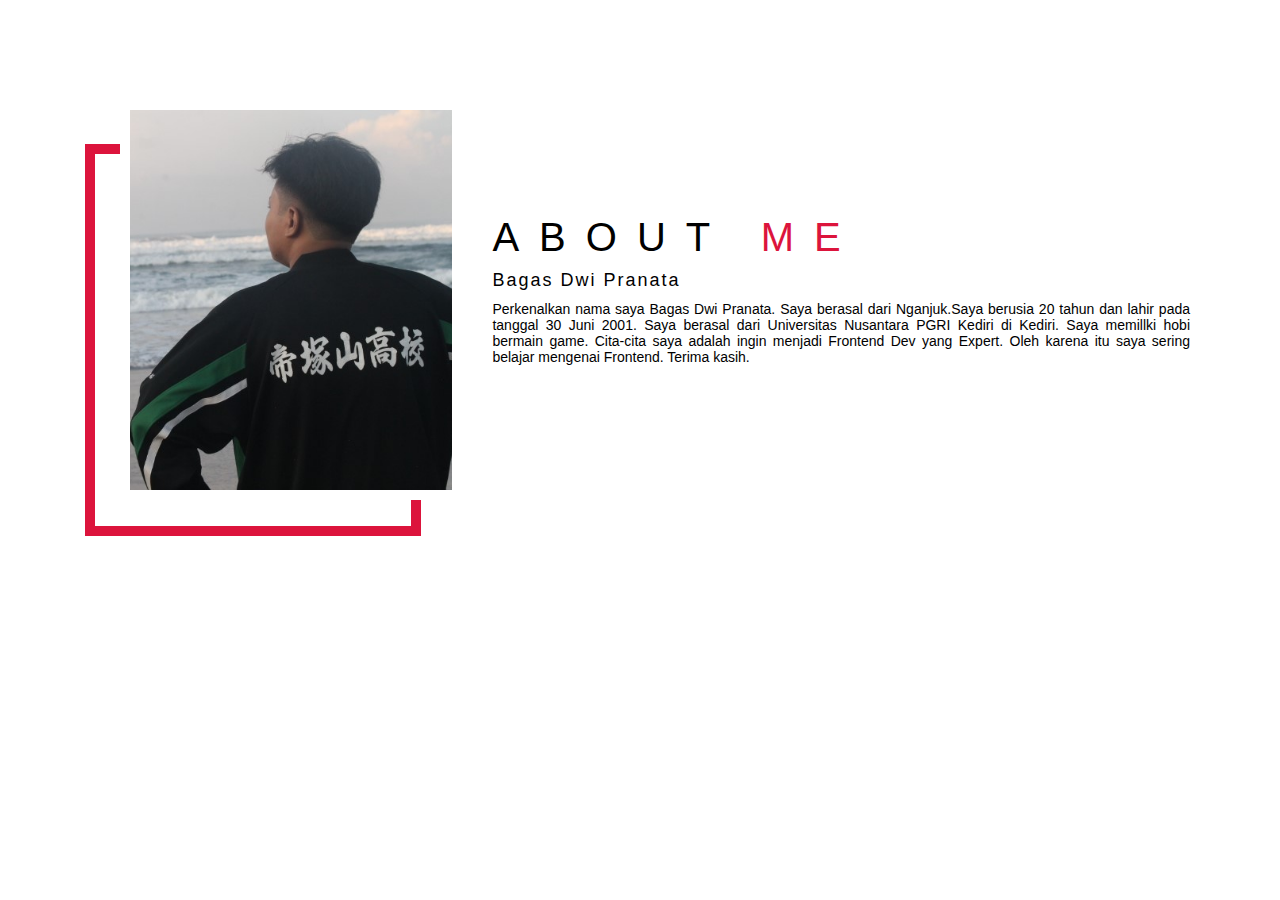
<file: index.html>
<!DOCTYPE html>
<html lang="en">
<head>
     <meta charset="UTF-8">
     <meta http-equiv="X-UA-Compatible" content="IE=edge">
     <meta name="viewport" content="width=device-width, initial-scale=1.0">
     <link rel="stylesheet" href="style.css">
     <title>Workshop HTML & CSS</title>
</head>
<body>
     <section id="about">
          <div class="about container">
              <div class="col-left">
                  <div class="about-img">
                      <img src="profil.jpg" alt="img">
                  </div>
              </div>
              <div class="col-right">
                  <h1 class="section-title">About <span>Me</span></h1>
                  <h2>Bagas Dwi Pranata</h2>
                  <p>Perkenalkan nama saya Bagas Dwi Pranata. Saya berasal dari Nganjuk.Saya berusia 20 tahun dan lahir pada tanggal 30 Juni 2001. Saya berasal dari Universitas Nusantara PGRI Kediri di Kediri. Saya memillki hobi bermain game. Cita-cita saya adalah ingin menjadi Frontend Dev yang Expert. Oleh karena itu saya sering belajar mengenai Frontend. Terima kasih.</p>
              </div>
          </div>
      </section>
</body>
</html>
</file>
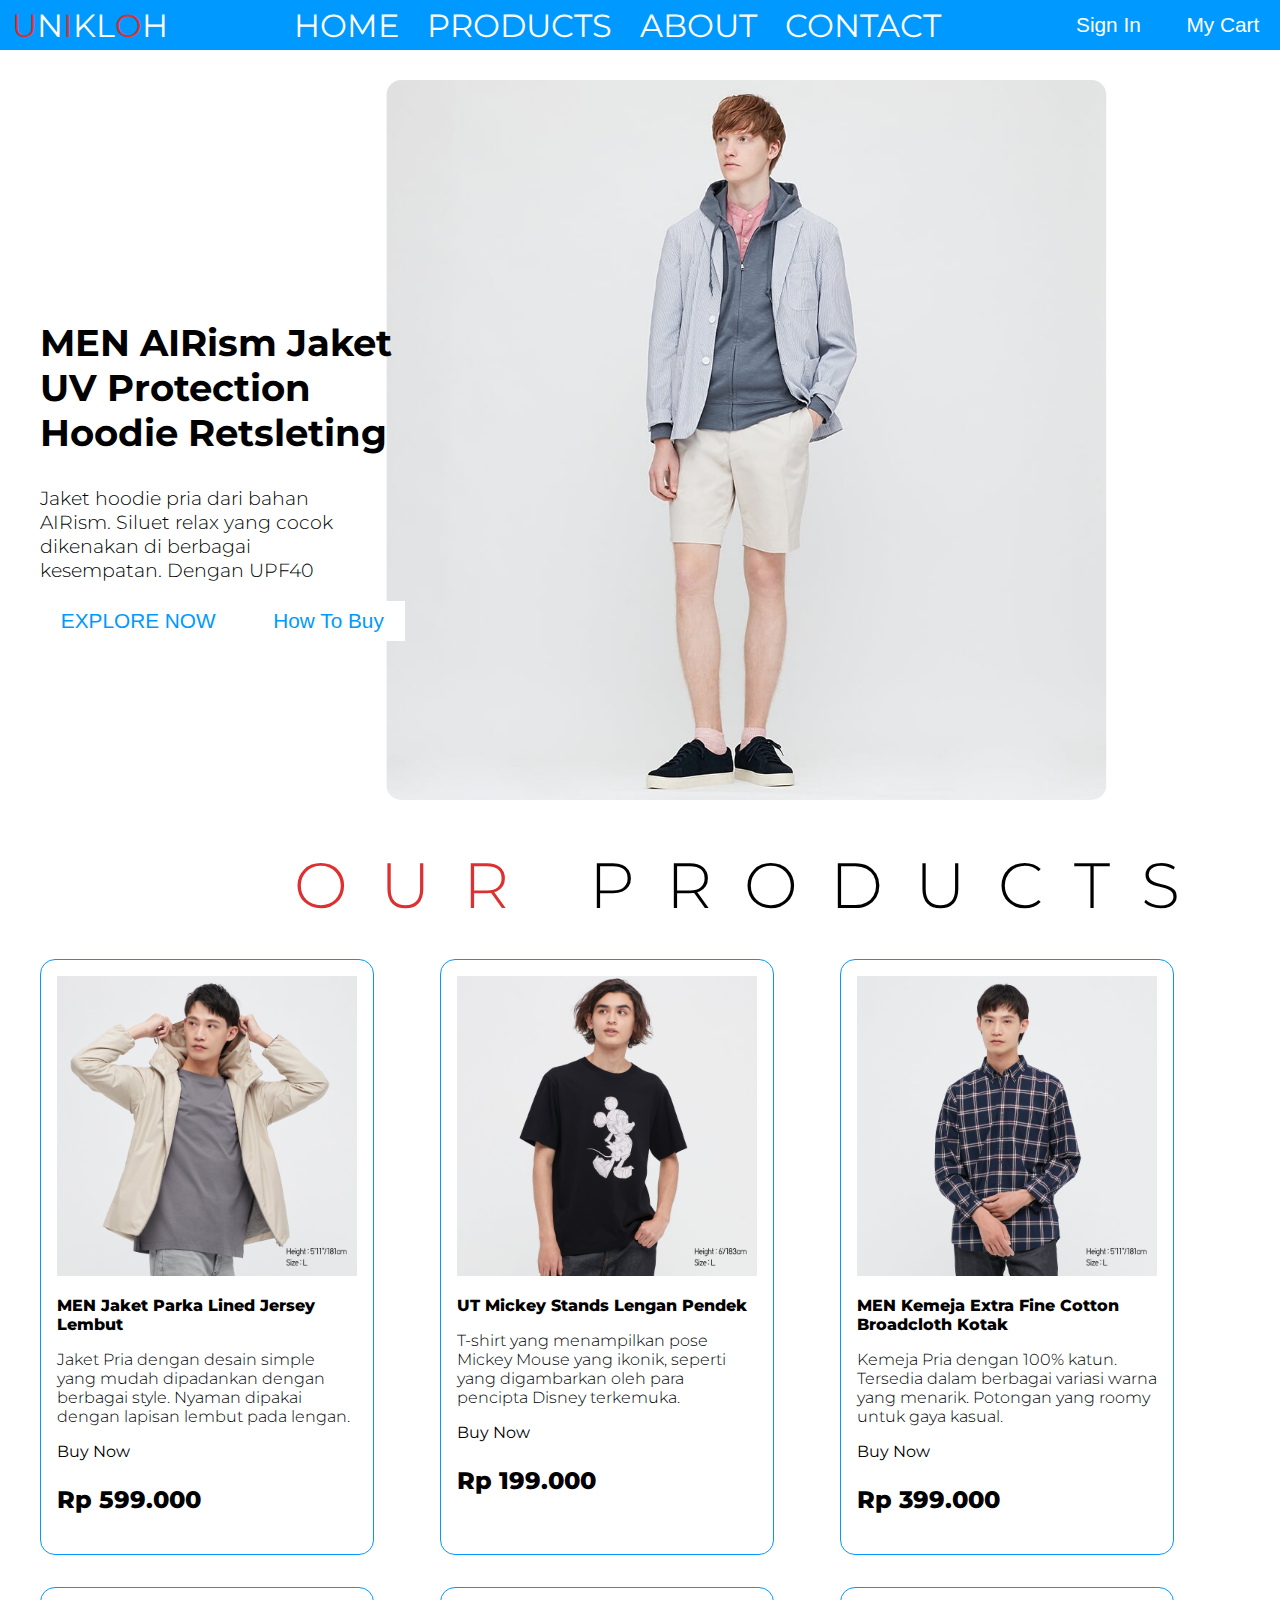
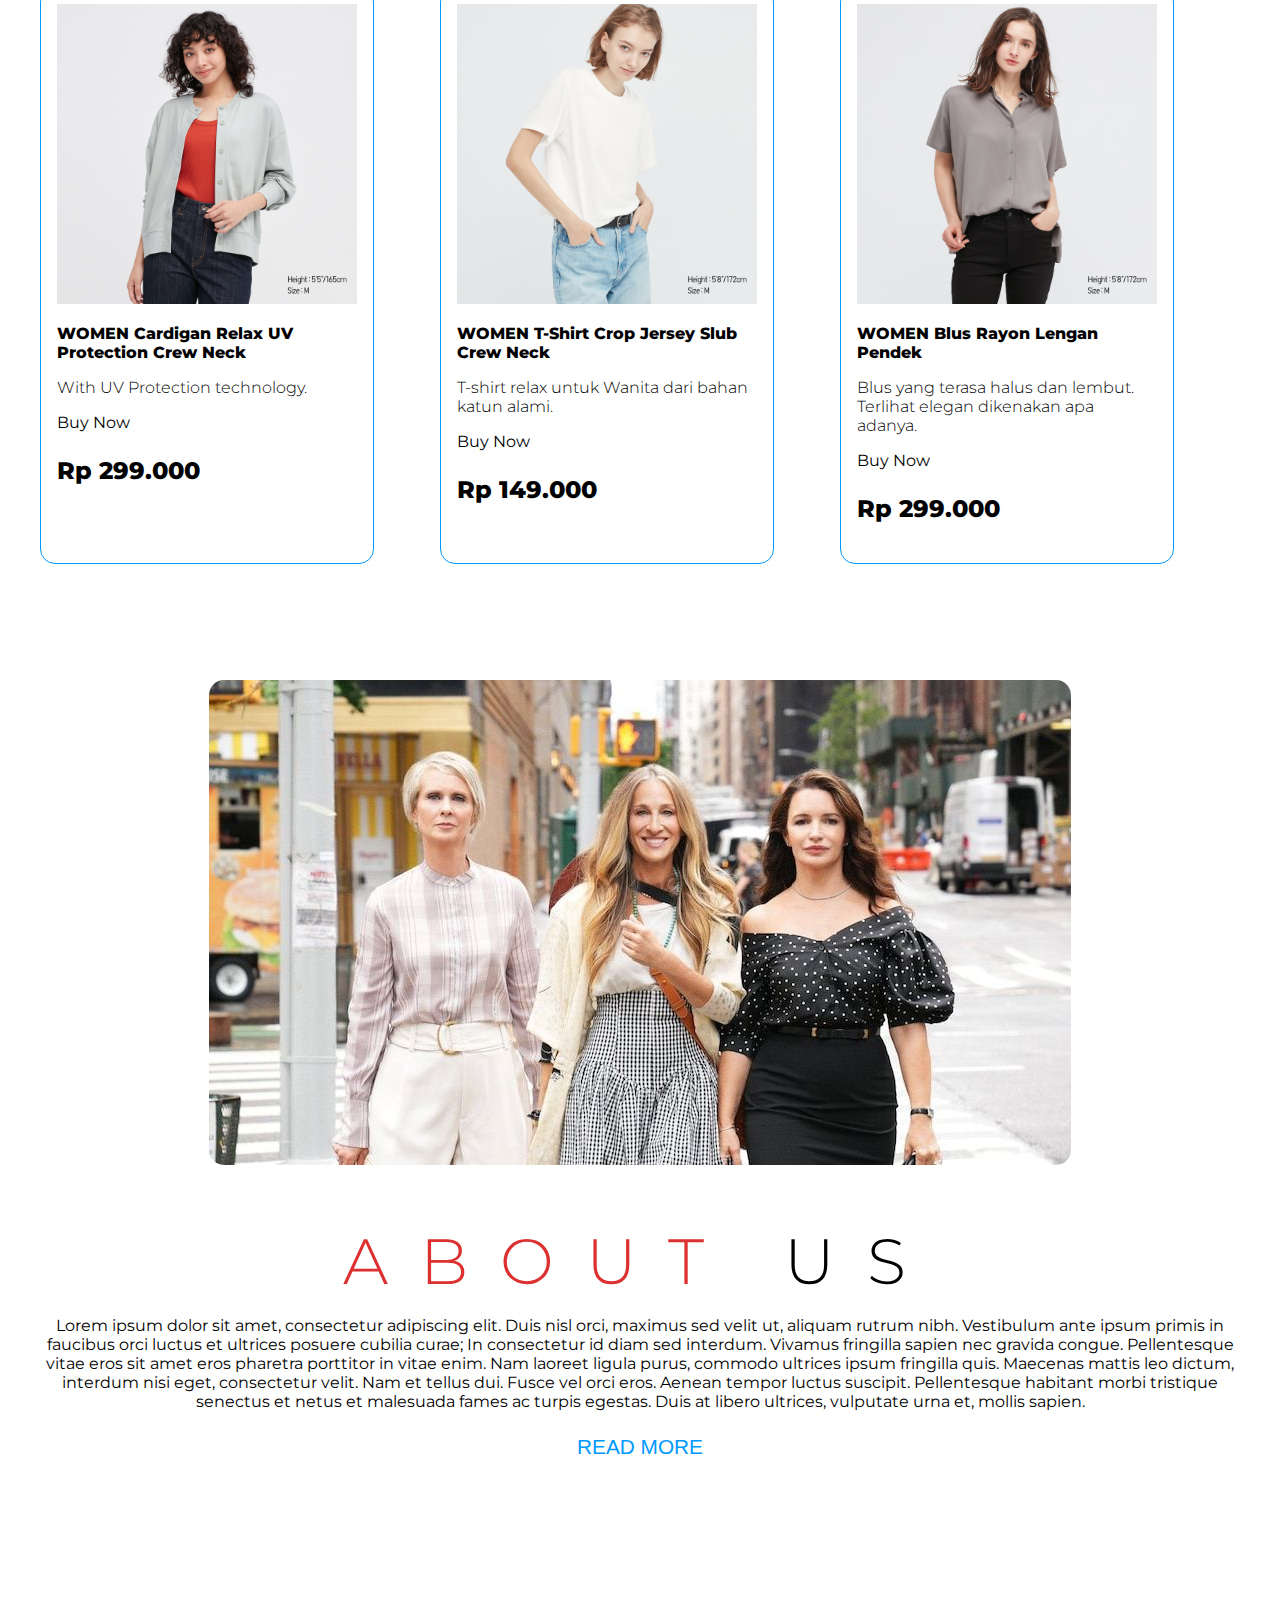
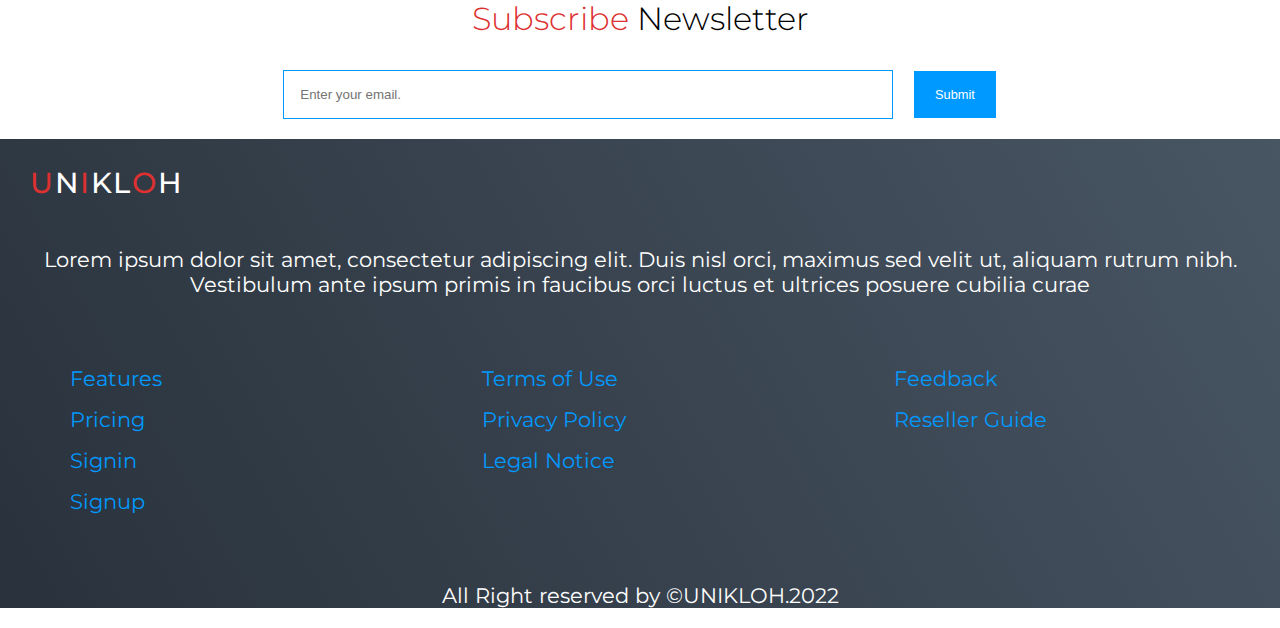
<file: SASS/index.html>
<!DOCTYPE html>
<html lang="en">
  <head>
    <meta charset="UTF-8" />
    <meta http-equiv="X-UA-Compatible" content="IE=edge" />
    <meta name="viewport" content="width=device-width, initial-scale=1.0" />
    <link rel="stylesheet" href="style.scss">
    <link rel="stylesheet" href="style.css">
    <title>SASS -Assignment</title>
  </head>
  <body>
    <!-- Navbar -->
    <nav class="brand">
      <a href=""><span>U</span>N<span>I</span>KL<span>O</span>H</a>
      <ul>
        <li><a href="">Home</a></li>
        <li><a href="">Products</a></li>
        <li><a href="">About</a></li>
        <li><a href="">Contact</a></li>
      </ul>
      <div>
        <button>Sign In</button>
        <button>My Cart</button>
      </div>
    </nav>

    <!-- Jumbotron -->
    <div class="container">
      <div class="col-right">
        <h2>MEN AIRism Jaket UV Protection Hoodie Retsleting</h2>
        <p>
          Jaket hoodie pria dari bahan AIRism. Siluet relax yang cocok dikenakan
          di berbagai kesempatan. Dengan UPF40
        </p>
        <div>
          <button>EXPLORE NOW</button>
          <button>How To Buy</button>
        </div>
      </div>
      <img src="./assets/jumbotron.jpg" alt="MEN AIRism" />
    </div>

    <!-- Products -->
    <div class="product section-title">
      <h2><span>Our</span> Products</h2>

      <!-- Card -->
      <div class="card">
        <img src="./assets/men1.jpg" alt="men-1" />
        <h3>MEN Jaket Parka Lined Jersey Lembut</h3>
        <p>
          Jaket Pria dengan desain simple yang mudah dipadankan dengan berbagai
          style. Nyaman dipakai dengan lapisan lembut pada lengan.
        </p>
        <div>
          <a>Buy Now</a>
          <p>Rp 599.000</p>
        </div>
      </div>
      <div class="card">
        <img src="./assets/men2.jpg" alt="men-1" />
        <h3>UT Mickey Stands Lengan Pendek</h3>
        <p>
          T-shirt yang menampilkan pose Mickey Mouse yang ikonik, seperti yang
          digambarkan oleh para pencipta Disney terkemuka.
        </p>
        <div>
          <a>Buy Now</a>
          <p>Rp 199.000</p>
        </div>
      </div>
      <div class="card">
        <img src="./assets/men3.jpg" alt="men-1" />
        <h3>MEN Kemeja Extra Fine Cotton Broadcloth Kotak</h3>
        <p>
          Kemeja Pria dengan 100% katun. Tersedia dalam berbagai variasi warna
          yang menarik. Potongan yang roomy untuk gaya kasual.
        </p>
        <div>
          <a>Buy Now</a>
          <p>Rp 399.000</p>
        </div>
      </div>

      <div class="card">
        <img src="./assets/women1.jpg" alt="women-1" />
        <h3>WOMEN Cardigan Relax UV Protection Crew Neck</h3>
        <p>With UV Protection technology.</p>
        <div>
          <a>Buy Now</a>
          <p>Rp 299.000</p>
        </div>
      </div>
      <div class="card">
        <img src="./assets/women2.jpg" alt="women-1" />
        <h3>WOMEN T-Shirt Crop Jersey Slub Crew Neck</h3>
        <p>T-shirt relax untuk Wanita dari bahan katun alami.</p>
        <div>
          <a>Buy Now</a>
          <p>Rp 149.000</p>
        </div>
      </div>
      <div class="card">
        <img src="./assets/women3.jpg" alt="women-1" />
        <h3>WOMEN Blus Rayon Lengan Pendek</h3>
        <p>
          Blus yang terasa halus dan lembut. Terlihat elegan dikenakan apa
          adanya.
        </p>
        <div>
          <a>Buy Now</a>
          <p>Rp 299.000</p>
        </div>
      </div>
    </div>

    <!-- About -->
    <div id="about">
      <img src="./assets/about.jpeg" alt="about" />
      <div class="section-title">
        <h2><span>About</span> Us</h2>
        <p>
          Lorem ipsum dolor sit amet, consectetur adipiscing elit. Duis nisl
          orci, maximus sed velit ut, aliquam rutrum nibh. Vestibulum ante ipsum
          primis in faucibus orci luctus et ultrices posuere cubilia curae; In
          consectetur id diam sed interdum. Vivamus fringilla sapien nec gravida
          congue. Pellentesque vitae eros sit amet eros pharetra porttitor in
          vitae enim. Nam laoreet ligula purus, commodo ultrices ipsum fringilla
          quis. Maecenas mattis leo dictum, interdum nisi eget, consectetur
          velit. Nam et tellus dui. Fusce vel orci eros. Aenean tempor luctus
          suscipit. Pellentesque habitant morbi tristique senectus et netus et
          malesuada fames ac turpis egestas. Duis at libero ultrices, vulputate
          urna et, mollis sapien.
        </p>
        <button>READ MORE</button>
      </div>
    </div>

    <!-- Contact -->
    <div id="contact">
      <div class="contact">
        <h3><span>Subscribe</span> Newsletter</h3>
        <form>
          <input type="text" placeholder="Enter your email." />
          <input type="submit" />
        </form>
      </div>
    </div>

    <!-- Footer -->
    <footer id="footer">
      <div>
        <h2><span>U</span>N<span>I</span>KL<span>O</span>H</h2>
        <p>
          Lorem ipsum dolor sit amet, consectetur adipiscing elit. Duis nisl
          orci, maximus sed velit ut, aliquam rutrum nibh. Vestibulum ante ipsum
          primis in faucibus orci luctus et ultrices posuere cubilia curae
        </p>
        <ul>
          <li><a href="#">Features</a></li>
          <li><a href="#">Pricing</a></li>
          <li><a href="#">Signin</a></li>
          <li><a href="#">Signup</a></li>
        </ul>
        <ul>
          <li><a href="#">Terms of Use</a></li>
          <li><a href="#">Privacy Policy</a></li>
          <li><a href="#">Legal Notice</a></li>
        </ul>
        <ul>
          <li><a href="#">Feedback</a></li>
          <li><a href="#">Reseller Guide</a></li>
        </ul>
      </div>
      <p>All Right reserved by &copy;UNIKLOH.2022</p>
    </footer>
  </body>
</html>
</file>
<file: style.css>
@import url('https://fonts.googleapis.com/css?family=Montserrat:300,400,700&display=swap');
* {
   margin: 0;
   padding: 0;
   box-sizing: border-box;
}

html {
   font-size: 10px;
   font-family: sans-serif;
}

a{
    text-decoration: none;
}

.container{
    display: flex;
    align-items: center;
    justify-content: center;
}

img{
    height: 100%;
    width: 100%;
    object-fit: cover;
}

p{
    color: black;
    font-size: 1.4rem;
    margin-top: 5px;
}

.section-title{
    font-size: 4rem;
    font-weight: 300;
    color: black;
    margin-bottom: 10px;
    text-transform: uppercase;
    letter-spacing: 2rem;
    text-align: center;
}
.section-title span{
    color: crimson;
}

#about .about{
   flex-direction: column-reverse;
   text-align: center;
   max-width: 1200px;
   margin: 0 auto;
   padding: 100px 20px;
}
#about .col-left{
   width: 250px;
   height: 360px;
}
#about .col-right{
   width: 100%;
}
#about .col-right h2{
   font-size: 1.8rem;
   font-weight: 500;
   letter-spacing: .2rem;
   margin-bottom: 10px;
}
#about .col-right p{
   margin-bottom: 20px;
   text-align: justify;
}
#about .col-left .about-img{
   height: 100%;
   width: 100%;
   position: relative;
   border: 10px solid white;
}
#about .col-left .about-img::after{
   content: '';
   position: absolute;
   left: -33px;
   top: 19px;
   height: 98%;
   width: 98%;
   border: 7px solid crimson;
   z-index: -1;
}

@media only screen and (min-width: 768px){
   h1 .section-title{
      font-size: 6rem;
   }

   #hero h1{
      font-size: 7rem;
   }
   #about .about{
      flex-direction: row;
   }
   #about .col-left{
      width: 600px;
      height: 400px;
      padding-left: 60px;
   }
   #about .about .col-left .about-img::after{
      left: -45px;
      top: 34px;
      height: 98%;
      width: 98%;
      border: 10px solid crimson;
   }
   #about .col-right{
      text-align: left;
      padding: 30px;
   }
   #about .col-right h1{
      text-align: left;
   }
}
</file>
<file: SASS/style.css>
@import url("https://fonts.googleapis.com/css?family=Montserrat:300,400,700&display=swap");
body {
  margin: 0;
  padding: 0;
  -webkit-box-sizing: border-box;
          box-sizing: border-box;
  font-family: 'Montserrat', sans-serif;
}

.brand a {
  font-size: 2rem;
  color: #fff;
}

.brand a span {
  color: #dd3131;
}

nav {
  display: -webkit-box;
  display: -ms-flexbox;
  display: flex;
  -webkit-box-align: center;
      -ms-flex-align: center;
          align-items: center;
  -webkit-box-pack: justify;
      -ms-flex-pack: justify;
          justify-content: space-between;
  background-color: #0099ff;
  height: 50px;
}

nav ul {
  margin: 0;
  padding: 0;
  list-style: none;
  text-transform: uppercase;
}

nav li {
  display: inline-block;
}

nav a {
  display: block;
  padding: 6px 12px;
  text-decoration: none;
}

nav button {
  background: none;
  color: #ffff;
  border: none;
  font-size: 1.3rem;
  padding: .5rem 1.3rem;
  cursor: pointer;
}

.container {
  width: 1200px;
  min-height: 300px;
  height: 55vh;
  margin: auto;
  margin-bottom: 8rem;
  -webkit-box-sizing: border-box;
          box-sizing: border-box;
}

.container div {
  display: block;
  min-width: 300px;
  width: 500px;
  margin-top: 30vh;
}

.container div h2 {
  width: 400px;
  font-size: 2.3rem;
}

.container div p {
  font-weight: 300;
  font-size: 1.2rem;
  width: 300px;
}

.container div div {
  display: -webkit-box;
  display: -ms-flexbox;
  display: flex;
  gap: 1rem;
  margin: 0;
}

.container div div button {
  background: none;
  color: #0099ff;
  border: none;
  font-size: 1.3rem;
  padding: .5rem 1.3rem;
  cursor: pointer;
}

.container div div button:nth-child(2) {
  background-color: #fff;
}

.container img {
  height: 80vh;
  min-height: 50vh;
  position: absolute;
  top: 5rem;
  right: 40%;
  -webkit-transform: translateX(47%);
          transform: translateX(47%);
  z-index: -1;
  border-radius: 15px;
}

.product {
  width: 1200px;
  margin: auto;
  margin-top: 25px;
  display: -ms-grid;
  display: grid;
  -ms-grid-columns: auto auto auto;
      grid-template-columns: auto auto auto;
}

.product h2 {
  font-size: 4rem;
  font-weight: 300;
  color: black;
  margin-bottom: 25px;
  text-transform: uppercase;
  letter-spacing: 2rem;
  text-align: center;
  position: absolute;
  -webkit-transform: translateY(-150px);
          transform: translateY(-150px);
  left: 23%;
}

.product h2 span {
  color: #dd3131;
}

.product img {
  width: 300px;
}

.product .card {
  border-radius: 15px;
  width: 300px;
  border: 1px solid #0099ff;
  margin: 1rem 0;
  padding: 1rem;
}

.product .card h3 {
  font-weight: 800;
  font-size: 1rem;
}

.product .card p {
  font-weight: 300;
}

.product .card div p {
  font-weight: 800;
  font-size: 1.5rem;
}

#about {
  -webkit-box-orient: vertical;
  -webkit-box-direction: reverse;
      -ms-flex-direction: column-reverse;
          flex-direction: column-reverse;
  text-align: center;
  max-width: 1200px;
  margin: 0 auto;
  padding: 100px 20px;
}

#about button {
  background: none;
  color: #0099ff;
  border: none;
  font-size: 1.3rem;
  padding: .5rem 1.3rem;
  cursor: pointer;
}

#about img {
  border-radius: 15px;
}

#about h2 {
  font-size: 4rem;
  font-weight: 300;
  color: black;
  margin-bottom: 10px;
  text-transform: uppercase;
  letter-spacing: 2rem;
  text-align: center;
}

#about h2 span {
  color: #dd3131;
}

#about .col-left {
  width: 250px;
  height: 360px;
}

#about .col-right {
  width: 100%;
}

#about .col-right h2 {
  font-size: 1.8rem;
  font-weight: 500;
  letter-spacing: .2rem;
  margin-bottom: 10px;
}

#about .col-right p {
  margin-bottom: 20px;
  text-align: justify;
}

#contact .contact {
  -webkit-box-orient: vertical;
  -webkit-box-direction: normal;
      -ms-flex-direction: column;
          flex-direction: column;
  max-width: 1200px;
  margin: 0 auto;
  margin-bottom: 20px;
  text-align: center;
}

#contact .contact span {
  color: #dd3131;
}

#contact .contact h3 {
  font-size: 2rem;
  font-weight: 300;
}

#contact .contact form {
  min-width: 300px;
  margin: auto;
  width: 60%;
}

#contact .contact form input[type="text"] {
  padding: 1rem;
  margin-right: 1rem;
  outline: none;
  border: 1px solid #0099ff;
  width: 80%;
}

#contact .contact form input[type="submit"] {
  background: #0099ff;
  border: none;
  color: #ffff;
  font-size: .8rem;
  padding: 1rem 1.3rem;
  border: 1px solid #ffff;
  cursor: pointer;
}

#footer {
  background-image: linear-gradient(60deg, #29323c 0%, #485563 100%);
}

#footer h2 {
  color: white;
  font-weight: 500;
  font-size: 1.8rem;
  letter-spacing: .1rem;
  margin-top: 10px;
  margin-bottom: 10px;
  text-align: center;
}

#footer h2 span {
  color: #dd3131;
}

#footer p {
  color: white;
  font-size: 1.3rem;
  text-align: center;
}

#footer > div {
  padding: 1rem 30px;
  display: -webkit-box;
  display: -ms-flexbox;
  display: flex;
  -ms-flex-wrap: wrap;
      flex-wrap: wrap;
  gap: 1rem;
}

#footer > div div, #footer > div ul {
  width: 250px;
  -webkit-box-flex: 1;
      -ms-flex-positive: 1;
          flex-grow: 1;
}

#footer > div ul li {
  list-style: none;
  margin: 1rem 0;
}

#footer > div ul li a {
  text-decoration: none;
  font-size: 1.3rem;
  font-weight: 400;
  color: #0099ff;
}
/*# sourceMappingURL=style.css.map */
</file>
